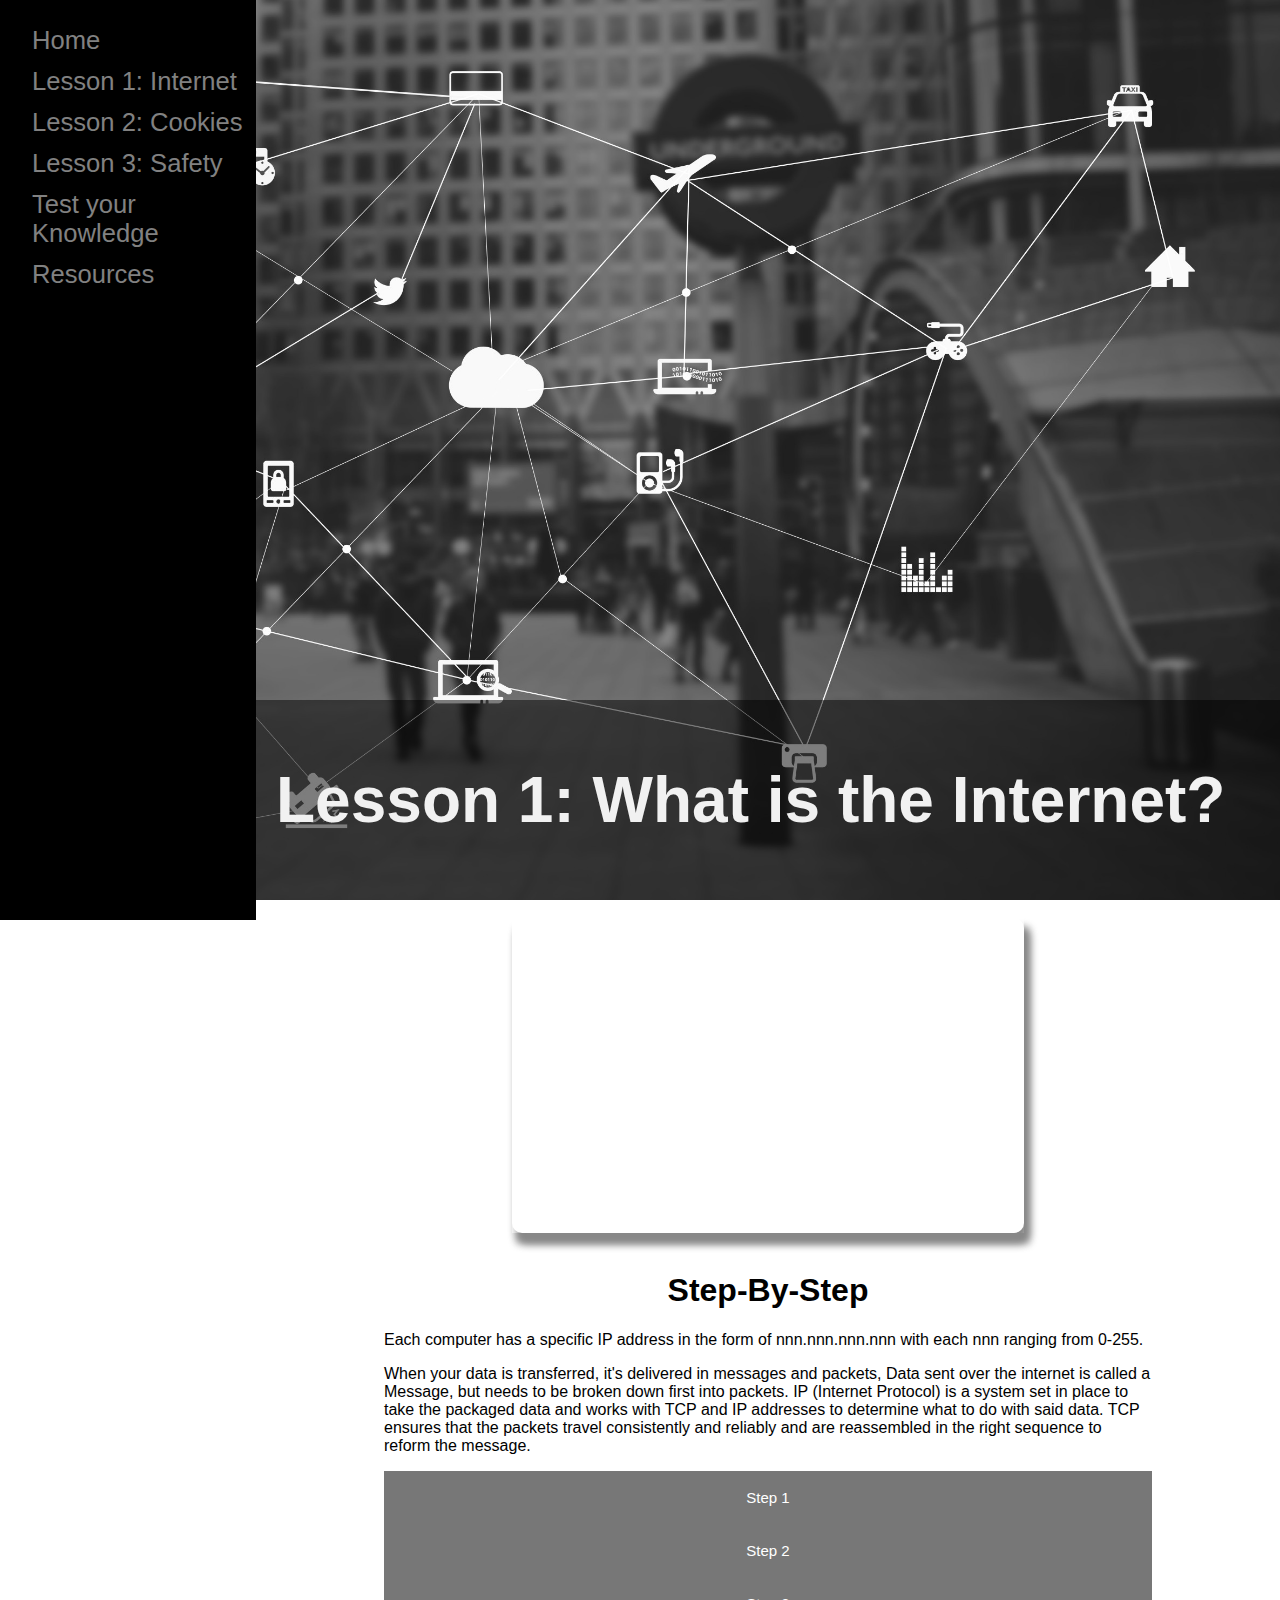
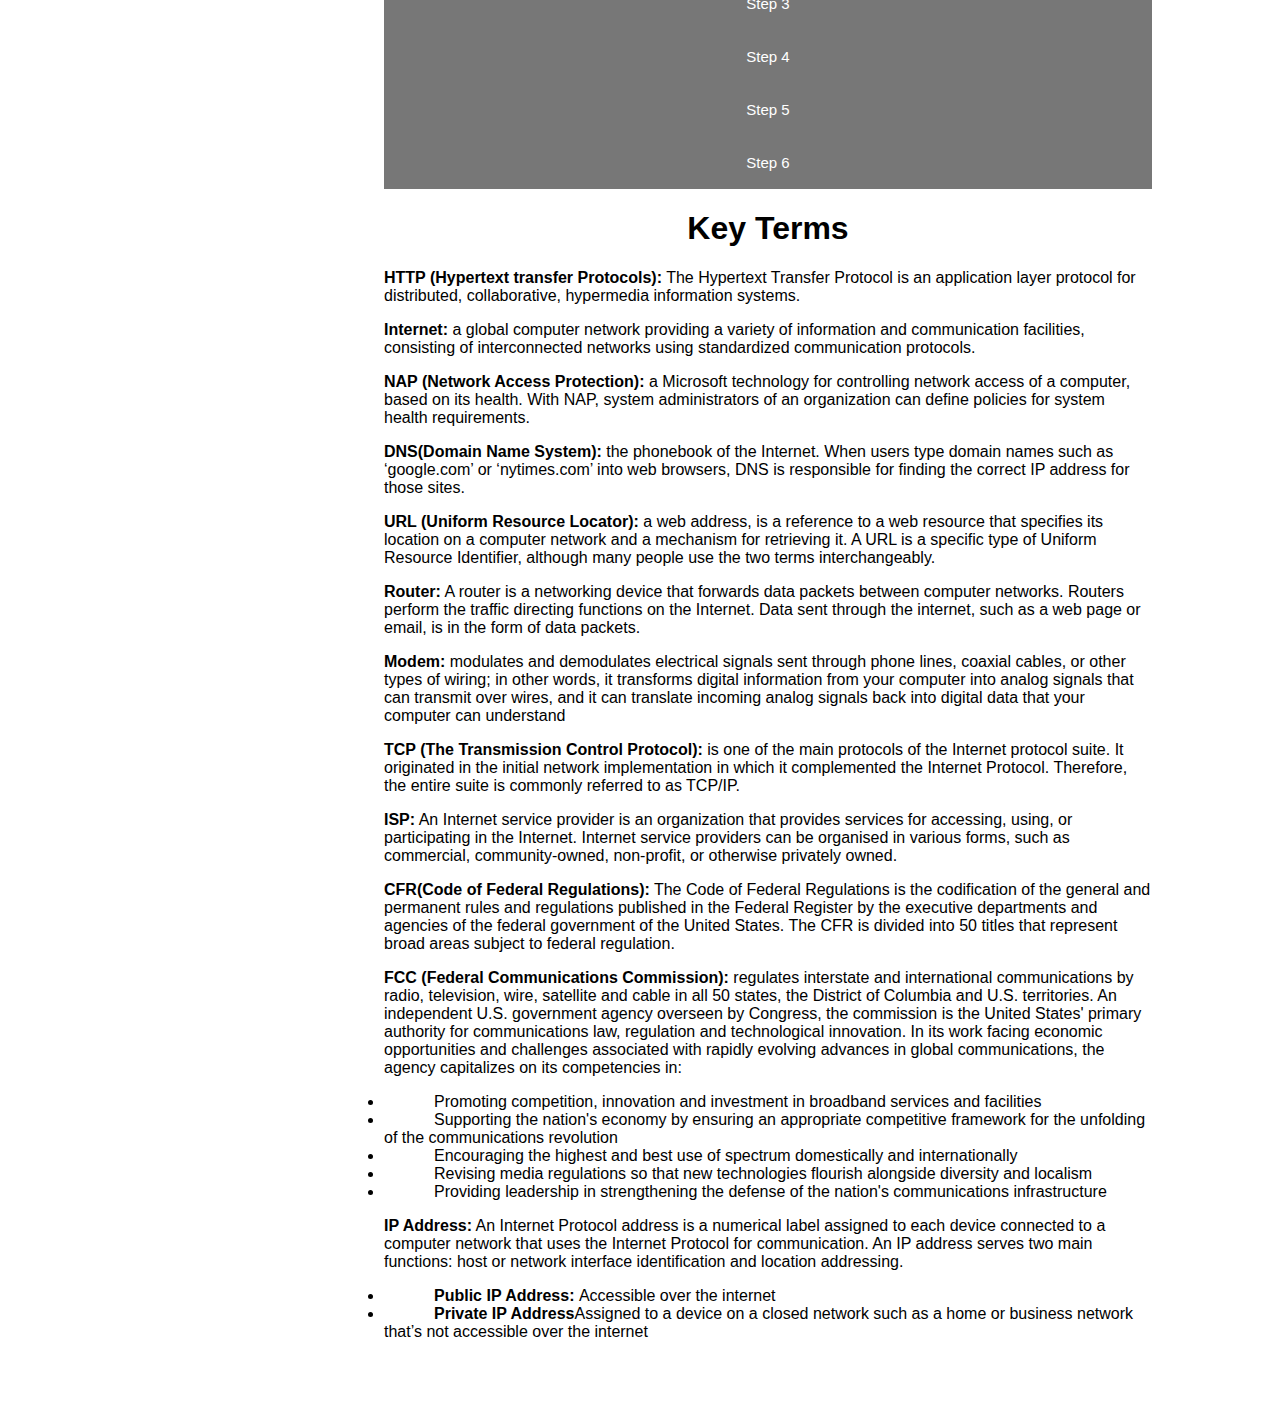
<file: L1.html>
<!DOCTYPE html>
<html lang="en" dir="ltr">
  <head>
    <meta charset="utf-8">
    <title>Lesson 1: What is the Internet</title>
    <link rel="stylesheet" href="style.css">
  </head>
  <body>
  <div class="sidenav">
<a href="index.html">Home</a>
<a href="L1.html">Lesson 1: Internet</a>
<a href="L2.html">Lesson 2: Cookies</a>
<a href="L3.html">Lesson 3: Safety</a>
<a href="quiz.html">Test your Knowledge</a>
<a href="Resources.html">Resources</a>
</div>
<div class="bg">
<div class="content1">
<h1>Lesson 1: What is the Internet?</h1>
</div>
</div>
<br>
<div class="youtube">
<iframe width="560" height="315" src="https://www.youtube.com/embed/TNQsmPf24go" frameborder="0" allow="accelerometer; autoplay; clipboard-write; encrypted-media; gyroscope; picture-in-picture" allowfullscreen></iframe>
</div>
<br>
<div class="L1Content">
  <h1>Step-By-Step</h1>
  <p>Each computer has a specific IP address in the form of nnn.nnn.nnn.nnn  with each nnn ranging from 0-255.
  <p>When your data is transferred, it's delivered in messages and packets, Data sent over the internet is called a Message, but needs to be broken down first into packets. IP (Internet Protocol) is a system set in place to take the packaged data and works with TCP and IP addresses to determine what to do with said data. TCP ensures that the packets travel consistently and reliably and are reassembled in the right sequence to reform the message.</p>

  <button class="collapsible">Step 1</button>
  <div class="content">
    <p>Your computer or device is connected to the internet through a router and modem. This allows you to connect to other networks around the world. Your router enables multiple computers to join the same network while a modem connects to your ISP (Internet Service Provider) which provides you with either cable or DSL internet.</p>
  </div>
  <button class="collapsible">Step 2</button>
  <div class="content">
    <p>Enter the URL which signals your ISP where to go. Each URL is Unique</p>
  </div>
  <button class="collapsible">Step 3</button>
  <div class="content">
    <p>Next, your browser looks up the IP address for the domain name you typed into your search engine through DNS. DNS then translates the text-based domain name you type into the browser into the number-based IP address</p>
  </div>
  <button class="collapsible">Step 4</button>
  <div class="content">
    <p>Once the IP is found, your browser sends a HTTP request to target server to get copy of website to TCP/IP</p>
  </div>
  <button class="collapsible">Step 5</button>
  <div class="content">
    <p>Server approves or disapproves the request and sends website files in packages to browser</p>
  </div>
  <button class="collapsible">Step 6</button>
  <div class="content">
    <p>Your browser then reassembled the packages and creates the message i.e the website</p>
  </div>
  <h1><b>Key Terms</b></h1>
  <p><b>HTTP (Hypertext transfer Protocols):</b> The Hypertext Transfer Protocol is an application layer protocol for distributed, collaborative, hypermedia information systems.</p>
  <p><b>Internet:</b> a global computer network providing a variety of information and communication facilities, consisting of interconnected networks using standardized communication protocols.</p>
  <p><b>NAP (Network Access Protection):</b> a Microsoft technology for controlling network access of a computer, based on its health. With NAP, system administrators of an organization can define policies for system health requirements.
  </p>
  <p><b>DNS(Domain Name System):</b> the phonebook of the Internet. When users type domain names such as ‘google.com’ or ‘nytimes.com’ into web browsers, DNS is responsible for finding the correct IP address for those sites.
  </p>
  <p><b>URL (Uniform Resource Locator):</b> a web address, is a reference to a web resource that specifies its location on a computer network and a mechanism for retrieving it. A URL is a specific type of Uniform Resource Identifier, although many people use the two terms interchangeably. </p>
  <p><b>Router:</b>  A router is a networking device that forwards data packets between computer networks. Routers perform the traffic directing functions on the Internet. Data sent through the internet, such as a web page or email, is in the form of data packets.
  </p>
  <p><b>Modem:</b> modulates and demodulates electrical signals sent through phone lines, coaxial cables, or other types of wiring; in other words, it transforms digital information from your computer into analog signals that can transmit over wires, and it can translate incoming analog signals back into digital data that your computer can understand
  </p>
  <p><b>TCP (The Transmission Control Protocol):</b> is one of the main protocols of the Internet protocol suite. It originated in the initial network implementation in which it complemented the Internet Protocol. Therefore, the entire suite is commonly referred to as TCP/IP.
  </p>
  <p><b>ISP:</b> An Internet service provider is an organization that provides services for accessing, using, or participating in the Internet. Internet service providers can be organised in various forms, such as commercial, community-owned, non-profit, or otherwise privately owned.</p>
  <p><b>CFR(Code of Federal Regulations):</b> The Code of Federal Regulations is the codification of the general and permanent rules and regulations published in the Federal Register by the executive departments and agencies of the federal government of the United States. The CFR is divided into 50 titles that represent broad areas subject to federal regulation.
  </p>
  <p><b>FCC (Federal Communications Commission):</b> regulates interstate and international communications by radio, television, wire, satellite and cable in all 50 states, the District of Columbia and U.S. territories. An independent U.S. government agency overseen by Congress, the commission is the United States' primary authority for communications law, regulation and technological innovation. In its work facing economic opportunities and challenges associated with rapidly evolving advances in global communications, the agency capitalizes on its competencies in:
    <li>Promoting competition, innovation and investment in broadband services and facilities</li>
    <li>Supporting the nation's economy by ensuring an appropriate competitive framework for the unfolding of the communications revolution
    </li>
    <li>Encouraging the highest and best use of spectrum domestically and internationally</li>
    <li>Revising media regulations so that new technologies flourish alongside diversity and localism
    </li>
    <li>Providing leadership in strengthening the defense of the nation's communications infrastructure
    </li></p>
    <p><b>IP Address:</b> An Internet Protocol address is a numerical label assigned to each device connected to a computer network that uses the Internet Protocol for communication. An IP address serves two main functions: host or network interface identification and location addressing.
      <li><b>Public IP Address: </b> Accessible over the internet</li>
      <li><b>Private IP Address</b>Assigned to a device on a closed network such as a home or business network that’s not accessible over the internet
      </li></p>
      <br>
      <br>
      <br>
<script src="script.js" charset="utf-8"></script>
  </body>
</html>
</file>
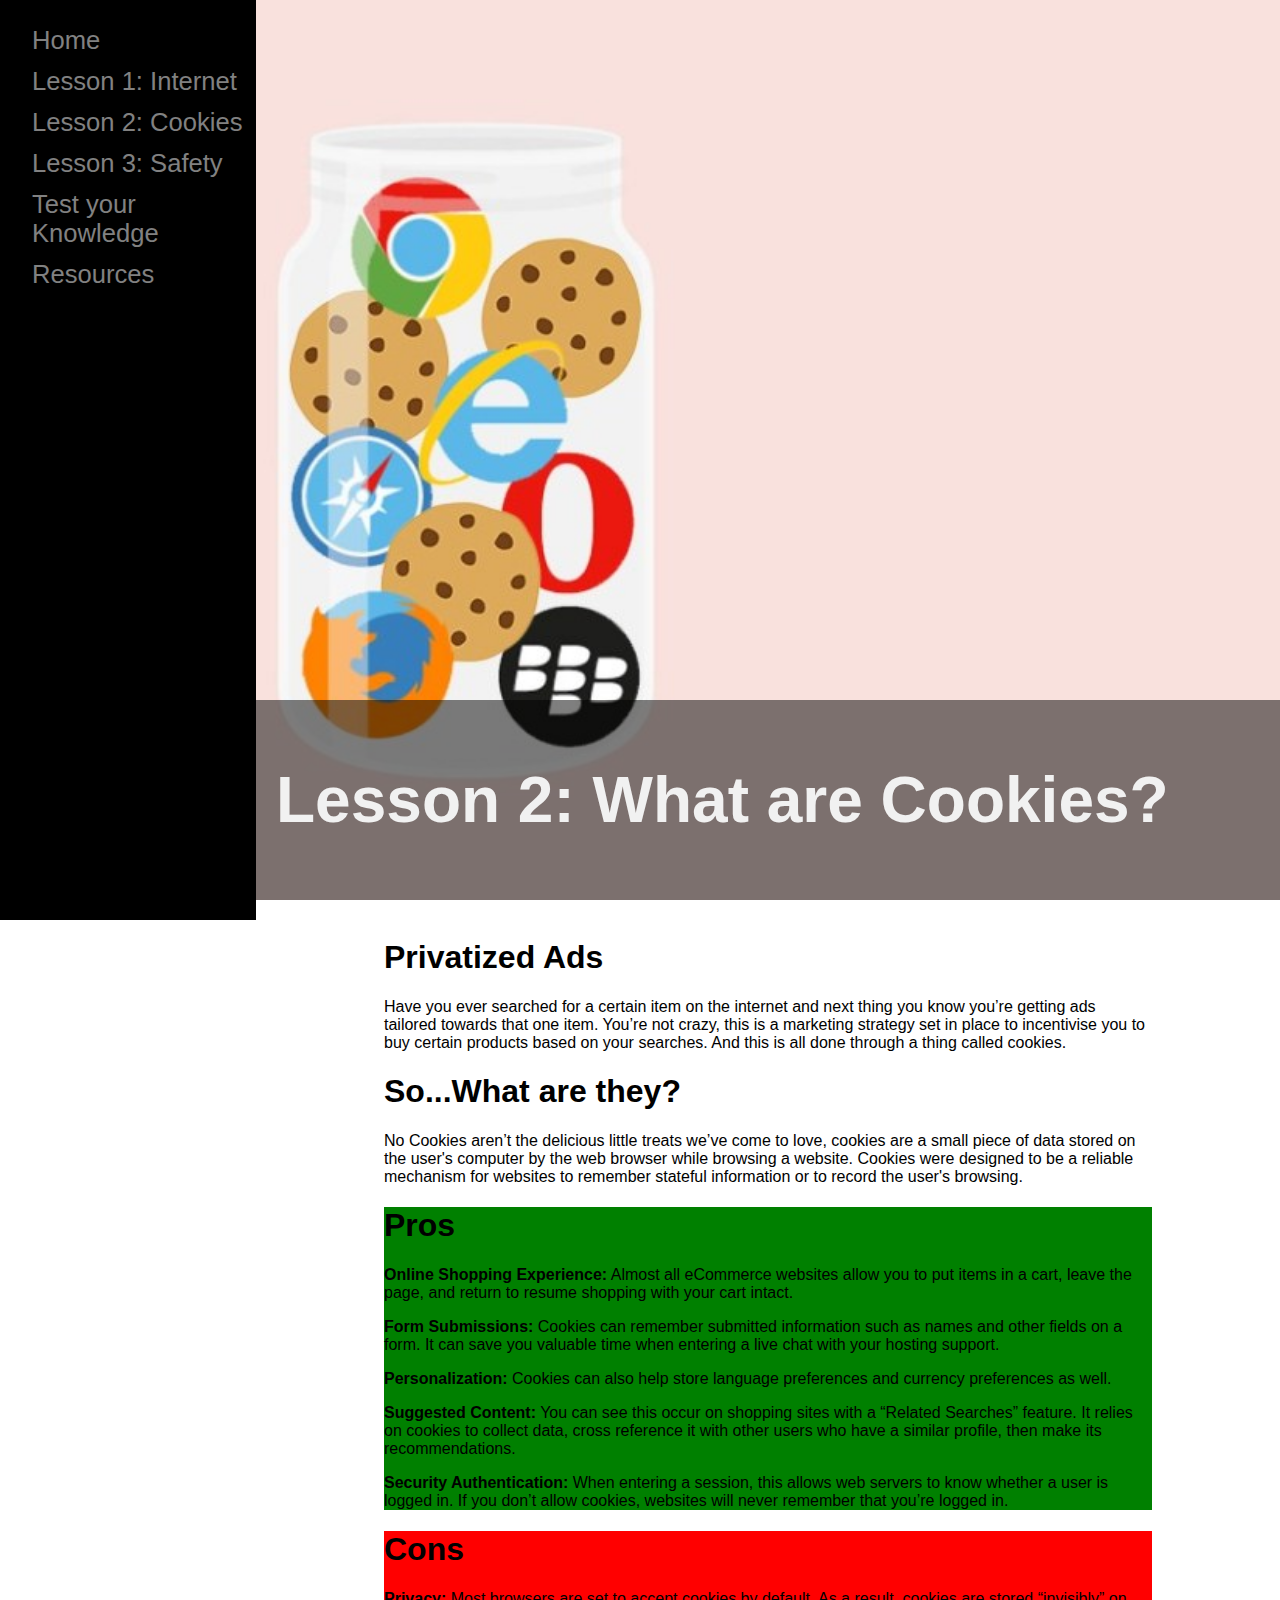
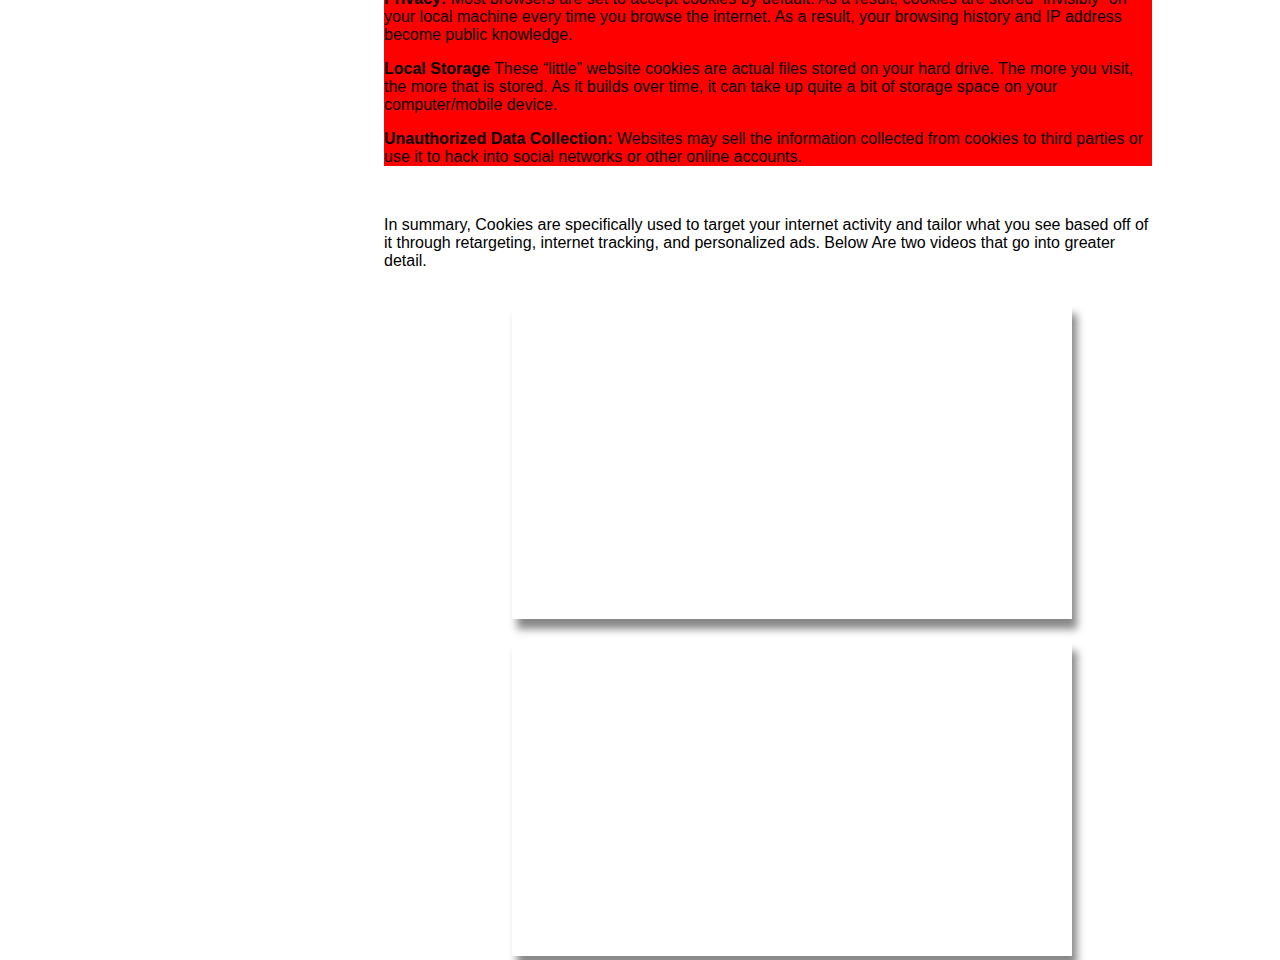
<file: L2.html>
<!DOCTYPE html>
<html lang="en" dir="ltr">
  <head>
    <meta charset="utf-8">
    <title>Lesson 2: What are Cookies</title>
    <link rel="stylesheet" href="style.css">
  </head>
  <body>
  <div class="sidenav">
<a href="index.html">Home</a>
<a href="L1.html">Lesson 1: Internet</a>
<a href="L2.html">Lesson 2: Cookies</a>
<a href="L3.html">Lesson 3: Safety</a>
<a href="quiz.html">Test your Knowledge</a>
<a href="Resources.html">Resources</a>
</div>
<div class="bg2">
<div class="content1">
<h1>Lesson 2: What are Cookies?</h1>
</div>
</div>
<br>

<div class="L2Content">
<h1>Privatized Ads</h1>
<p>Have you ever searched for a certain item on the internet and next thing you know you’re getting ads tailored towards that one item. You’re not crazy, this is a marketing strategy set in place to incentivise you to buy certain products based on your searches. And this is all done through a thing called cookies.</p>
<h1>So...What are they?</h1>
<p>No Cookies aren’t the delicious little treats we’ve come to love, cookies are a small piece of data stored on the user's computer by the web browser while browsing a website. Cookies were designed to be a reliable mechanism for websites to remember stateful information or to record the user's browsing.</p>
</div>
<div class="pros">
<h1>Pros</h1>
<p><b>Online Shopping Experience:</b> Almost all eCommerce websites allow you to put items in a cart, leave the page, and return to resume shopping with your cart intact.
</p>
<p><b>Form Submissions:</b> Cookies can remember submitted information such as names and other fields on a form. It can save you valuable time when entering a live chat with your hosting support.</p>
<p><b>Personalization:</b> Cookies can also help store language preferences and currency preferences as well.</p>
<p><b>Suggested Content:</b> You can see this occur on shopping sites with a “Related Searches” feature. It relies on cookies to collect data, cross reference it with other users who have a similar profile, then make its recommendations.
</p>
<p><b>Security Authentication:</b> When entering a session, this allows web servers to know whether a user is logged in. If you don’t allow cookies, websites will never remember that you’re logged in.
</p>
</div>
<div class="cons">
<h1>Cons</h1>
<p><b>Privacy:</b> Most browsers are set to accept cookies by default. As a result, cookies are stored “invisibly” on your local machine every time you browse the internet. As a result, your browsing history and IP address become public knowledge.
</p>
<p><b>Local Storage</b> These “little” website cookies are actual files stored on your hard drive. The more you visit, the more that is stored. As it builds over time, it can take up quite a bit of storage space on your computer/mobile device.
</p>
<p><b>Unauthorized Data Collection: </b> Websites may sell the information collected from cookies to third parties or use it to hack into social networks or other online accounts.
</p>
</div>
<br>
<div class="L2Content">
<p>In summary, Cookies are specifically used to target your internet activity and tailor what you see based off of it through retargeting, internet tracking, and personalized ads. Below Are two videos that go into greater detail. </p>
</div>
<br>
<div class="L2Vids">
  <iframe width="560" height="315" src="https://www.youtube.com/embed/8KYugpMDXAE" frameborder="0" allow="accelerometer; autoplay; clipboard-write; encrypted-media; gyroscope; picture-in-picture" allowfullscreen></iframe>
  <br>
  <br>
  <iframe width="560" height="315" src="https://www.youtube.com/embed/HFyaW50GFOs" frameborder="0" allow="accelerometer; autoplay; clipboard-write; encrypted-media; gyroscope; picture-in-picture" allowfullscreen></iframe>
</div>
  </body>
</html>
</file>
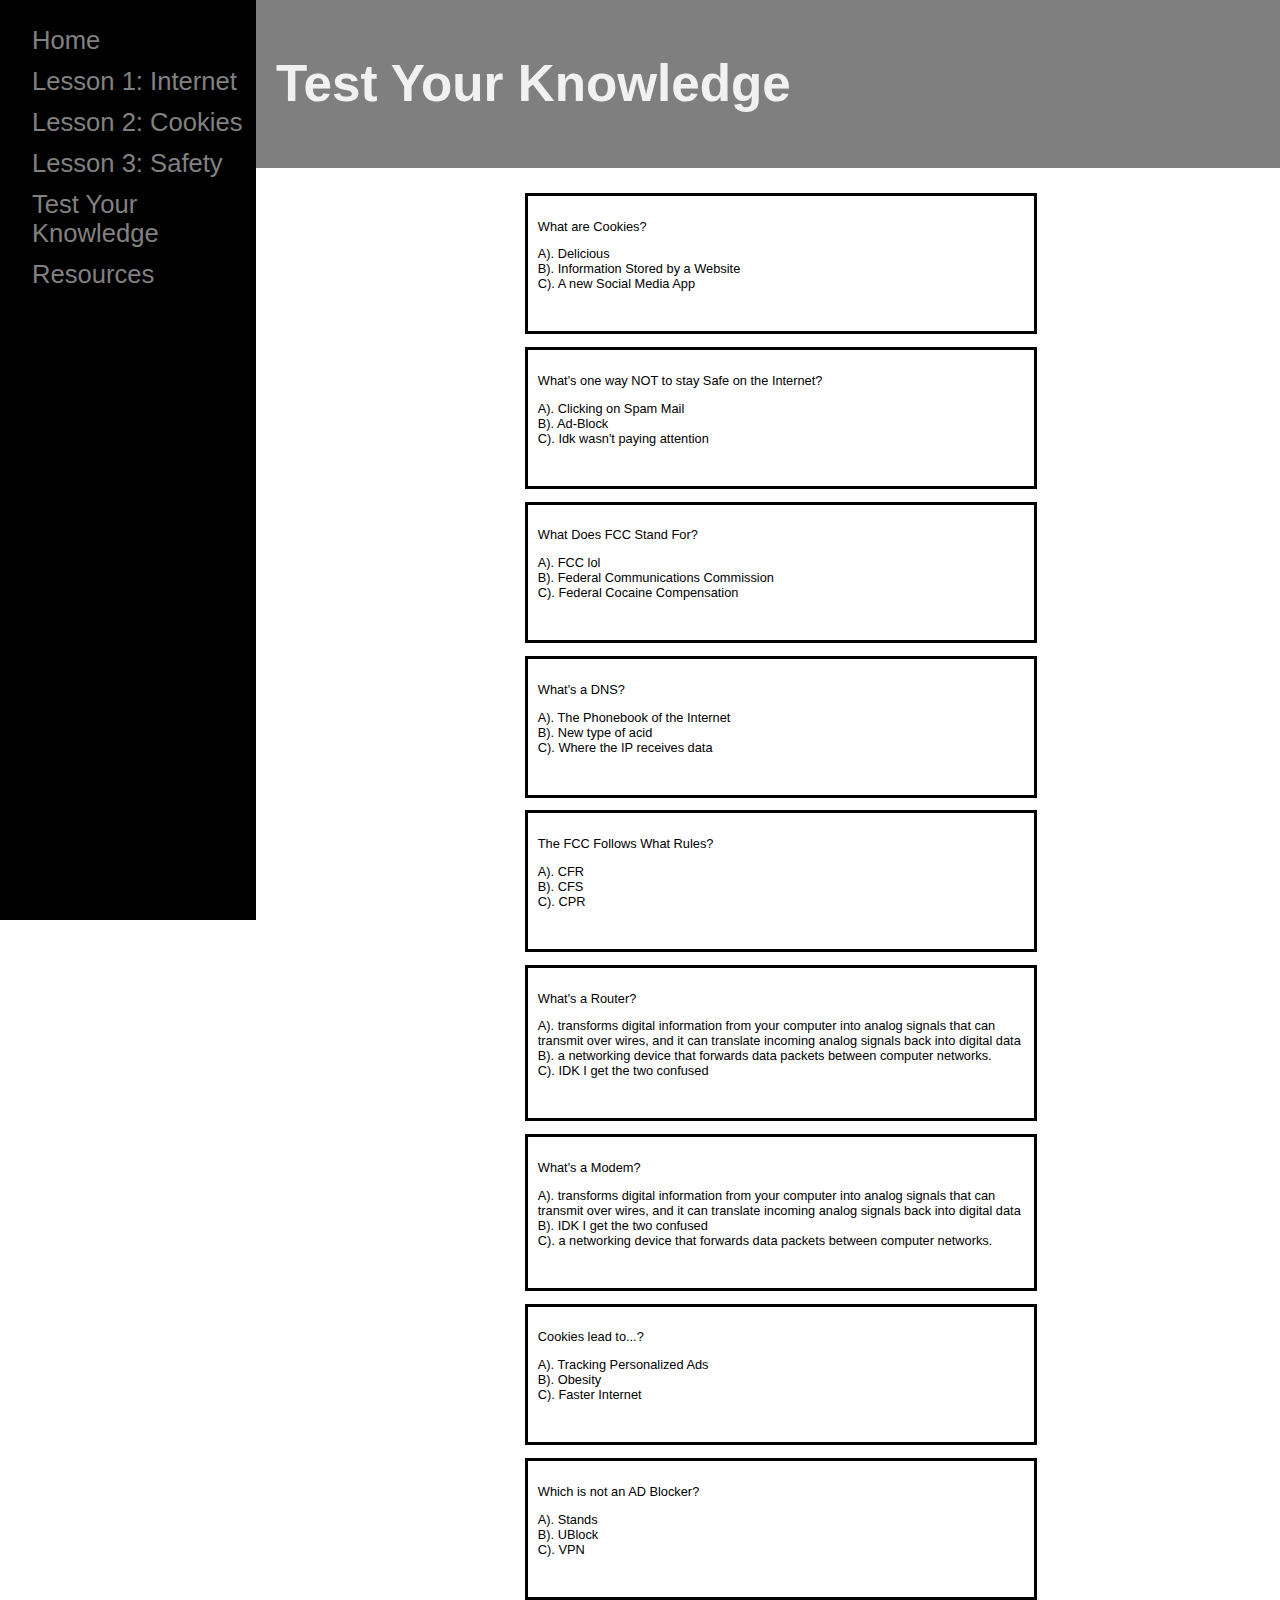
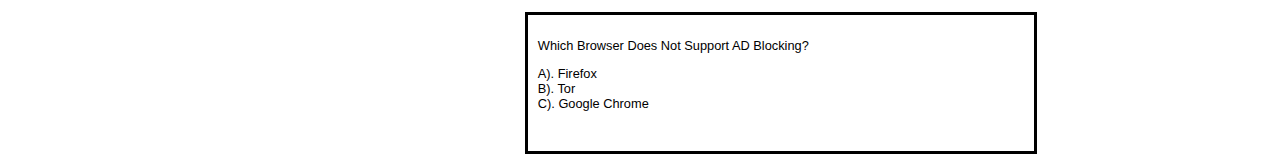
<file: quiz.html>
<!DOCTYPE html>
<html lang="en" dir="ltr">
  <head>
    <meta charset="utf-8">
    <title>Test Your knowledge</title>
    <link rel="stylesheet" href="style.css">
  </head>
  <body>
  <div class="sidenav">
<a href="index.html">Home</a>
<a href="L1.html">Lesson 1: Internet</a>
<a href="L2.html">Lesson 2: Cookies</a>
<a href="L3.html">Lesson 3: Safety</a>
<a href="quiz.html">Test Your Knowledge</a>
<a href="Resources.html">Resources</a>
</div>
<div class="content2">
<h1>Test Your Knowledge</h1>
</div>
<br>
<br>
<br>
<br>
<br>
<br>
<br>
<br>
<br>
<br>
<div class="mainContainer">
<div class="quizContainer" id="quiz_1">
        <p>What are Cookies?</p>
        <div class="quizAnswers">
          <div class="quizAnswer" id="quiz_1_answer_1">A). Delicious</div>
          <div class="quizAnswer" id="quiz_1_answer_2">B). Information Stored by a Website</div>
          <div class="quizAnswer" id="quiz_1_answer_3">C). A new Social Media App</div>
        </div>
        <div class="correctResponse" id="quiz_1_correct">
          Correct!...
        </div>
        <div class="incorrectResponse" id="quiz_1_incorrect">
          Incorrect, try again....
        </div>
      </div>
      <div class="quizContainer" id="quiz_1">
        <p>What's one way NOT to stay Safe on the Internet?</p>
        <div class="quizAnswers">
          <div class="quizAnswer" id="quiz_2_answer_2">A). Clicking on Spam Mail</div>
          <div class="quizAnswer" id="quiz_2_answer_1">B). Ad-Block</div>
          <div class="quizAnswer" id="quiz_2_answer_3">C). Idk wasn't paying attention</div>
        </div>
        <div class="correctResponse" id="quiz_2_correct">
          Correct!...
        </div>
        <div class="incorrectResponse" id="quiz_2_incorrect">
          Incorrect, try again....
        </div>
      </div>
      <div class="quizContainer" id="quiz_1">
        <p>What Does FCC Stand For?</p>
        <div class="quizAnswers">
          <div class="quizAnswer" id="quiz_3_answer_3">A). FCC lol</div>
          <div class="quizAnswer" id="quiz_3_answer_2">B). Federal Communications Commission</div>
          <div class="quizAnswer" id="quiz_3_answer_1">C). Federal Cocaine Compensation</div>
        </div>
        <div class="correctResponse" id="quiz_3_correct">
          Correct!...
        </div>
        <div class="incorrectResponse" id="quiz_3_incorrect">
          Incorrect, try again....
        </div>
      </div><div class="quizContainer" id="quiz_1">
        <p>What's a DNS?</p>
        <div class="quizAnswers">
          <div class="quizAnswer" id="quiz_4_answer_2">A). The Phonebook of the Internet</div>
          <div class="quizAnswer" id="quiz_4_answer_1">B). New type of acid</div>
          <div class="quizAnswer" id="quiz_4_answer_3">C). Where the IP receives data</div>
        </div>
        <div class="correctResponse" id="quiz_4_correct">
          Correct!...
        </div>
        <div class="incorrectResponse" id="quiz_4_incorrect">
          Incorrect, try again....
        </div>
      </div><div class="quizContainer" id="quiz_1">
        <p>The FCC Follows What Rules?</p>
        <div class="quizAnswers">
          <div class="quizAnswer" id="quiz_5_answer_2">A). CFR</div>
          <div class="quizAnswer" id="quiz_5_answer_1">B). CFS</div>
          <div class="quizAnswer" id="quiz_5_answer_3">C). CPR</div>
        </div>
        <div class="correctResponse" id="quiz_5_correct">
          Correct!...
        </div>
        <div class="incorrectResponse" id="quiz_5_incorrect">
          Incorrect, try again....
        </div>
      </div><div class="quizContainer" id="quiz_1">
        <p>What's a Router?</p>
        <div class="quizAnswers">
          <div class="quizAnswer" id="quiz_6_answer_3">A). transforms digital information from your computer into analog signals that can transmit over wires, and it can translate incoming analog signals back into digital data</div>
          <div class="quizAnswer" id="quiz_6_answer_2">B). a networking device that forwards data packets between computer networks. </div>
          <div class="quizAnswer" id="quiz_6_answer_1">C). IDK I get the two confused</div>
        </div>
        <div class="correctResponse" id="quiz_6_correct">
          Correct!...
        </div>
        <div class="incorrectResponse" id="quiz_6_incorrect">
          Incorrect, try again....
        </div>
      </div><div class="quizContainer" id="quiz_1">
        <p>What's a Modem?</p>
        <div class="quizAnswers">
          <div class="quizAnswer" id="quiz_7_answer_2">A). transforms digital information from your computer into analog signals that can transmit over wires, and it can translate incoming analog signals back into digital data</div>
          <div class="quizAnswer" id="quiz_7_answer_1">B). IDK I get the two confused</div>
          <div class="quizAnswer" id="quiz_7_answer_3">C). a networking device that forwards data packets between computer networks. </div>
        </div>
        <div class="correctResponse" id="quiz_7_correct">
          Correct!...
        </div>
        <div class="incorrectResponse" id="quiz_7_incorrect">
          Incorrect, try again....
        </div>
      </div><div class="quizContainer" id="quiz_1">
        <p>Cookies lead to...?</p>
        <div class="quizAnswers">
          <div class="quizAnswer" id="quiz_8_answer_2">A). Tracking Personalized Ads</div>
          <div class="quizAnswer" id="quiz_8_answer_3">B). Obesity</div>
          <div class="quizAnswer" id="quiz_8_answer_1">C). Faster Internet</div>
        </div>
        <div class="correctResponse" id="quiz_8_correct">
          Correct!...
        </div>
        <div class="incorrectResponse" id="quiz_8_incorrect">
          Incorrect, try again....
        </div>
      </div><div class="quizContainer" id="quiz_1">
        <p>Which is not an AD Blocker?</p>
        <div class="quizAnswers">
          <div class="quizAnswer" id="quiz_9_answer_1">A). Stands</div>
          <div class="quizAnswer" id="quiz_9_answer_3">B). UBlock</div>
          <div class="quizAnswer" id="quiz_9_answer_2">C). VPN</div>
        </div>
        <div class="correctResponse" id="quiz_9_correct">
          Correct!...
        </div>
        <div class="incorrectResponse" id="quiz_9_incorrect">
          Incorrect, try again....
        </div>
      </div><div class="quizContainer" id="quiz_1">
        <p>Which Browser Does Not Support AD Blocking?</p>
        <div class="quizAnswers">
          <div class="quizAnswer" id="quiz_10_answer_3">A). Firefox</div>
          <div class="quizAnswer" id="quiz_10_answer_2">B). Tor</div>
          <div class="quizAnswer" id="quiz_10_answer_1">C). Google Chrome</div>
        </div>
        <div class="correctResponse" id="quiz_10_correct">
          Correct!...
        </div>
        <div class="incorrectResponse" id="quiz_10_incorrect">
          Incorrect, try again....
        </div>
      </div>
    </div>
    </div>
  </body>
  <script src="script.js" charset="utf-8"></script>
</html>
</file>
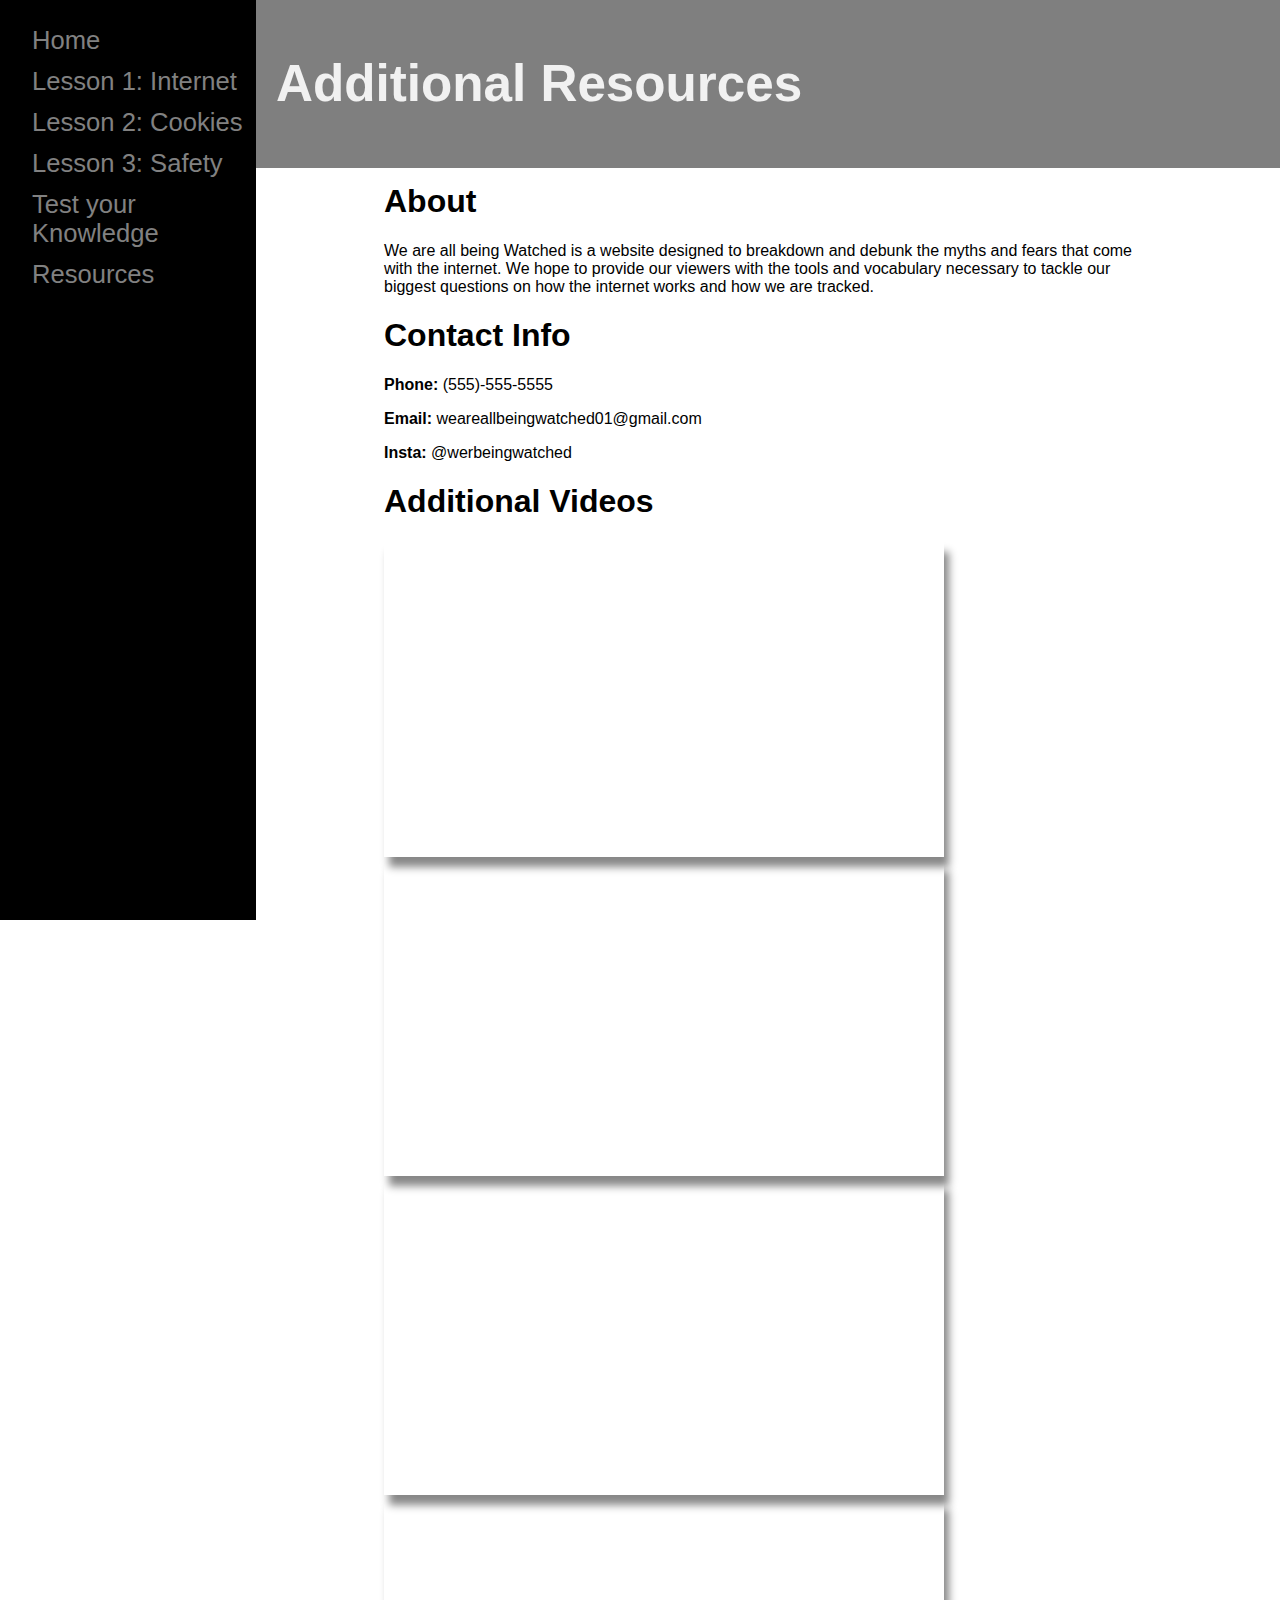
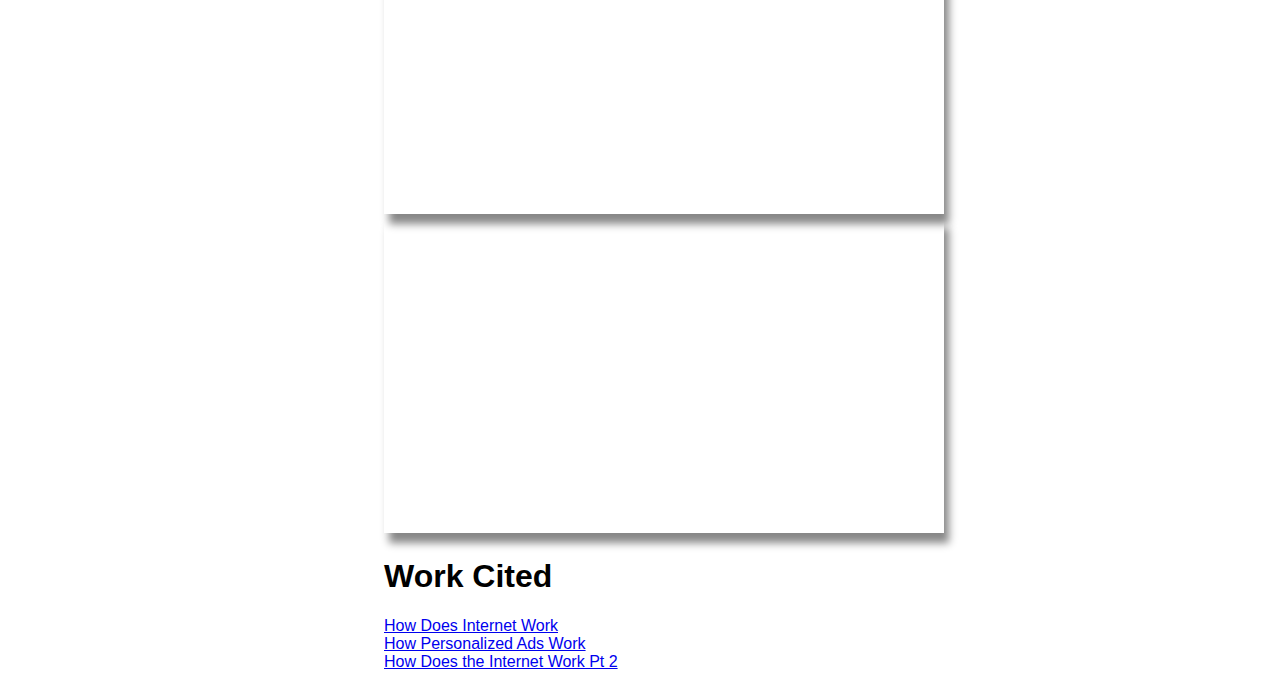
<file: Resources.html>
<!DOCTYPE html>
<html lang="en" dir="ltr">
  <head>
    <meta charset="utf-8">
    <title>Additional Resources</title>
    <link rel="stylesheet" href="style.css">
  </head>
  <body>
  <div class="sidenav">
<a href="index.html">Home</a>
<a href="L1.html">Lesson 1: Internet</a>
<a href="L2.html">Lesson 2: Cookies</a>
<a href="L3.html">Lesson 3: Safety</a>
<a href="quiz.html">Test your Knowledge</a>
<a href="Resources.html">Resources</a>
</div>
<div class="content2">
<h1>Additional Resources</h1>
</div>
<br>
<br>
<br>
<br>
<br>
<br>
<br>
<br>
<br>
<div class="RContent">
<h1>About</h1>
<p>We are all being Watched is a website designed to breakdown and debunk the myths and fears that come with the internet. We hope to provide our viewers with the tools and vocabulary necessary to tackle our biggest questions on how the internet works and how we are tracked.
</p>
<h1>Contact Info</h1>
</div>
<div class=info>
<p><b>Phone:</b> (555)-555-5555</p>
<p><b>Email:</b> weareallbeingwatched01@gmail.com</p>
<p><b>Insta:</b> @werbeingwatched</p>
<h1>Additional Videos</h1>
<iframe width="560" height="315" src="https://www.youtube.com/embed/wefD2N-GWUo" frameborder="0" allow="accelerometer; autoplay; clipboard-write; encrypted-media; gyroscope; picture-in-picture" allowfullscreen></iframe>
<iframe width="560" height="315" src="https://www.youtube.com/embed/aiZ8xwwycXA" frameborder="0" allow="accelerometer; autoplay; clipboard-write; encrypted-media; gyroscope; picture-in-picture" allowfullscreen></iframe>
<iframe width="560" height="315" src="https://www.youtube.com/embed/Dxcc6ycZ73M" frameborder="0" allow="accelerometer; autoplay; clipboard-write; encrypted-media; gyroscope; picture-in-picture" allowfullscreen></iframe>
<iframe width="560" height="315" src="https://www.youtube.com/embed/Mad4kQ5835Y" frameborder="0" allow="accelerometer; autoplay; clipboard-write; encrypted-media; gyroscope; picture-in-picture" allowfullscreen></iframe>
<iframe width="560" height="315" src="https://www.youtube.com/embed/f6LKl4RKIew" frameborder="0" allow="accelerometer; autoplay; clipboard-write; encrypted-media; gyroscope; picture-in-picture" allowfullscreen></iframe>
<br>
<h1>Work Cited</h1>
<a href="https://edu.gcfglobal.org/en/internetbasics/what-can-you-do-online/1/"> How Does Internet Work </a>
<br>
<a href="https://enveritasgroup.com/campfire/why-am-i-seeing-this-ad-how-personalized-ads-work/"> How Personalized Ads Work </a>
<br>
<a href="https://store.hp.com/us/en/tech-takes/how-does-the-internet-work#:~:text=The%20internet%20is%20a%20worldwide,(TCP)%20%5B5%5D."> How Does the Internet Work Pt 2</a>
<br>
<br>
  </body>
</html>
</file>
<file: style.css>
body, html {
  height: 100%;
  margin: 0;
  margin-right: 0px;
}

body {
  font-family: "Lato", sans-serif;
}

.sidenav {
  height: 100%;
  width: 20vw;
  position: fixed;
  z-index: 1;
  top: 0;
  left: 0;
  background-color: black;
  overflow-x: hidden;
  padding-top: 20px;
}

.sidenav a {
  padding: 6px 6px 6px 32px;
  text-decoration: none;
  font-size: 2vw;
  color: #818181;
  display: block;
}

.sidenav a:hover {
  color: white;
}

.main {
  margin-left: 200px; /* Same as the width of the sidenav */
}

@media screen and (max-height: 450px) {
  .sidenav {padding-top: 15px;}
  .sidenav a {font-size: 18px;}
}

#myVideo {
  position: fixed;
  right: 0;
  bottom: 0;
  min-width: 100%;
  min-height: 100%;
}

/* Add some content at the bottom of the video/page */
.content1{
  margin-left: 20vw;
  position: absolute;
  bottom: 0;
  background: rgba(0, 0, 0, 0.5);
  color: #f1f1f1;
  width: 100%;
  padding: 20px;
}

.content1 h1 {
  font-size: 5vw;
}

.content1 p {
  font-size: 1.6vw;
}

.content2 {
  margin-left: 20vw;
  position: absolute;
  top: 0;
  background: rgba(0, 0, 0, 0.5);
  color: #f1f1f1;
  width: 100%;
  padding: 20px;
  font-size: 2vw;

}

.bg, .bg2, .bg3{
  background-image: url("world.jpg");
  height: 100%;
  /* Center and scale the image nicely */
  background-position: right;
  background-repeat: no-repeat;
  background-size: cover;
}

.bg2 {
background-image:url("cookies.jpg");
}

.bg3 {
background-image:url("safe.png");
}



.youtube {
  box-shadow: 5px 10px 8px #888888;
  border-radius: 10px;
  margin-left: 40vw;
  margin-right: 20vw;
  display: flex;
  justify-content: right;
  box-shadow:
}

.L1Content, .L2Content, .pros, .cons, .info, .RContent, .L3Content, .quizContainer {
  margin-left: 30vw;
  margin-right: 10vw;

}

.L1Content h1 {
  display: flex;
  justify-content: center;
}

.collapsible {
  background-color: #777;
  color: white;
  cursor: pointer;
  padding: 18px;
  width: 100%;
  border: none;
  text-align: center;
  outline: none;
  font-size: 15px;
}

.active, .collapsible:hover {
  background-color: black;
}

.content {
  padding: 0 18px;
  display: none;
  overflow: hidden;
  background-color: #f1f1f1;
}

li {
  text-indent: 50px;
}

.pros {
  background-color: green;
}

.cons {
background-color: red;
}

.L2Vids {
  width:50%;
  margin-left: 40vw;
}

iframe {
  box-shadow: 5px 10px 8px #888888;
}

.mainContainer{
  margin-left: 40vw;
}

.quizContainer {
  width: 40vw;
  margin: 1vw;
  padding: 10px;
  border: 3px solid black;
  font-size: 1vw;
  box-sizing: border-box;

}
.quizContainer:hover {
  cursor: pointer;
  transform: scale(1.01);
  transition: .1s;
  box-shadow: 5px 10px 8px #888888;
}

.correctResponse, .incorrectResponse {
  visibility: hidden;
}

.correctResponse {
  background-color: green;
}

.incorrectResponse {
  background-color: red;
}
</file>
